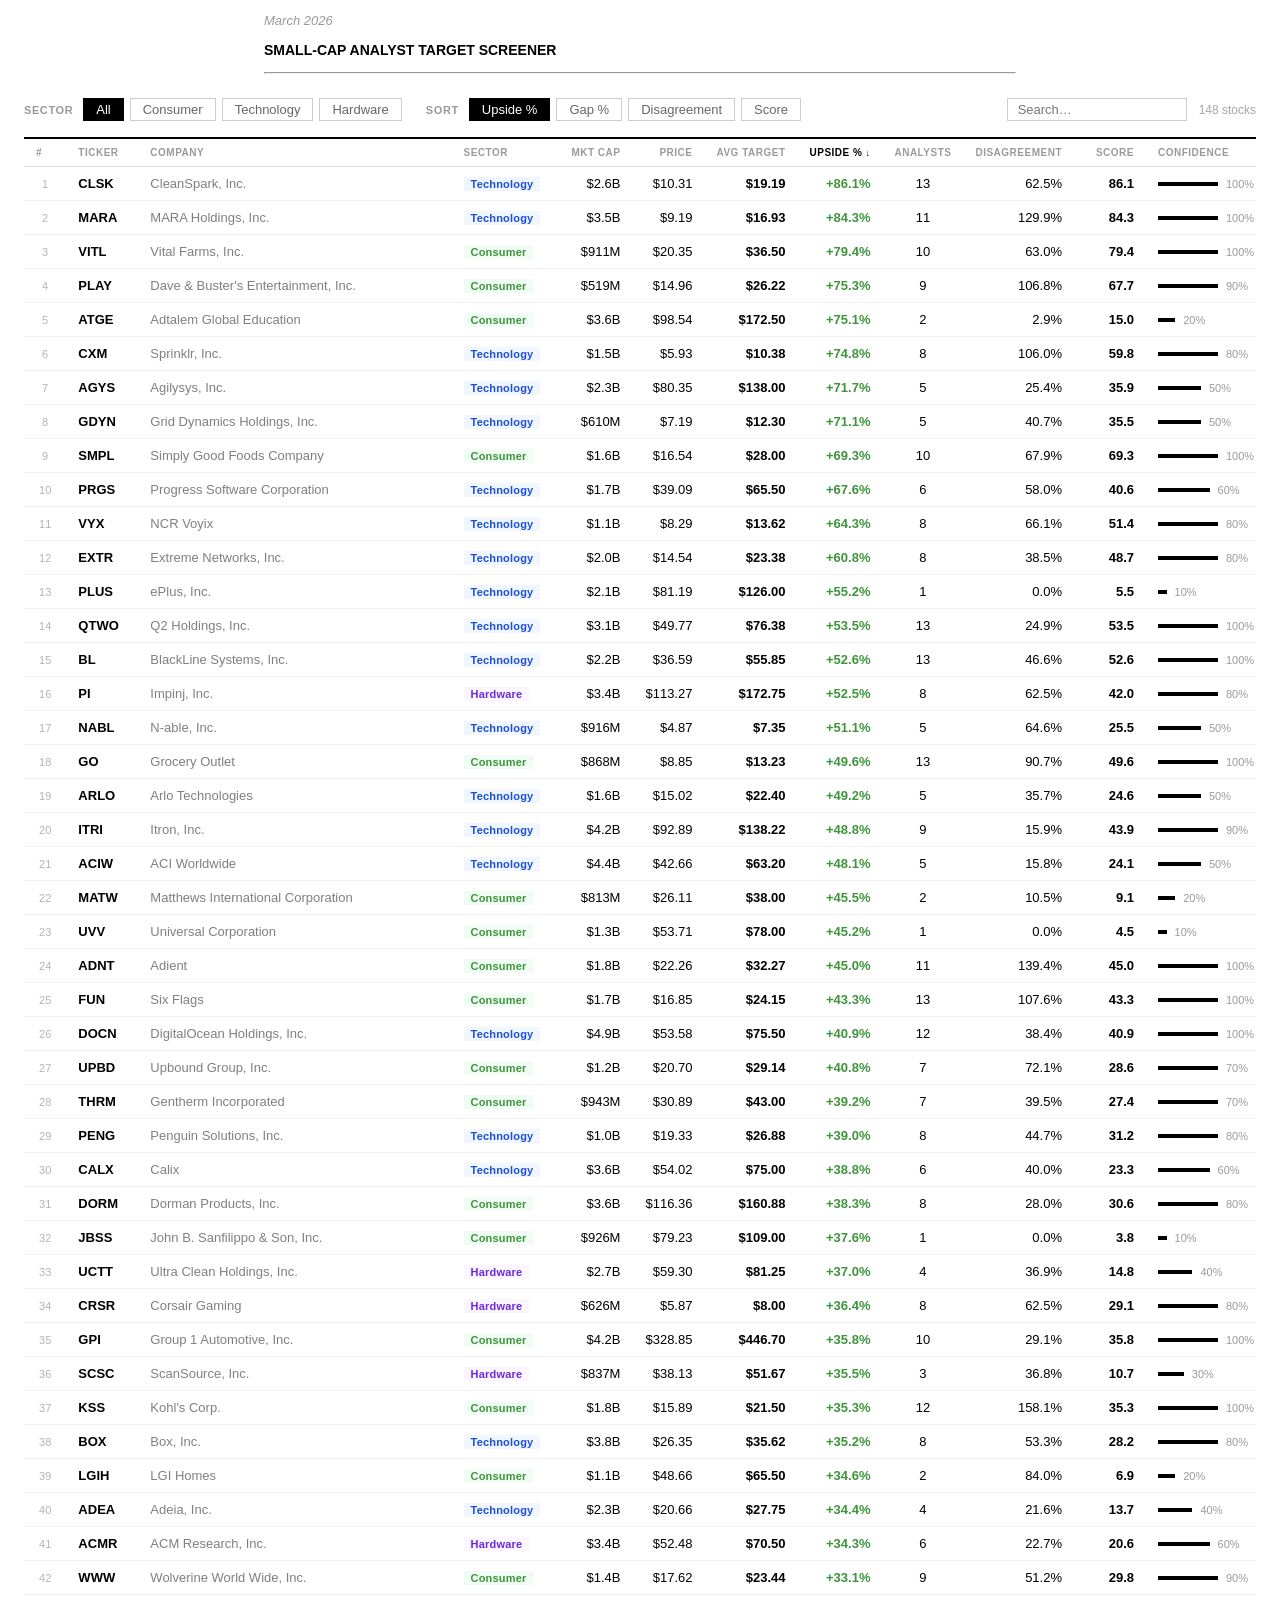
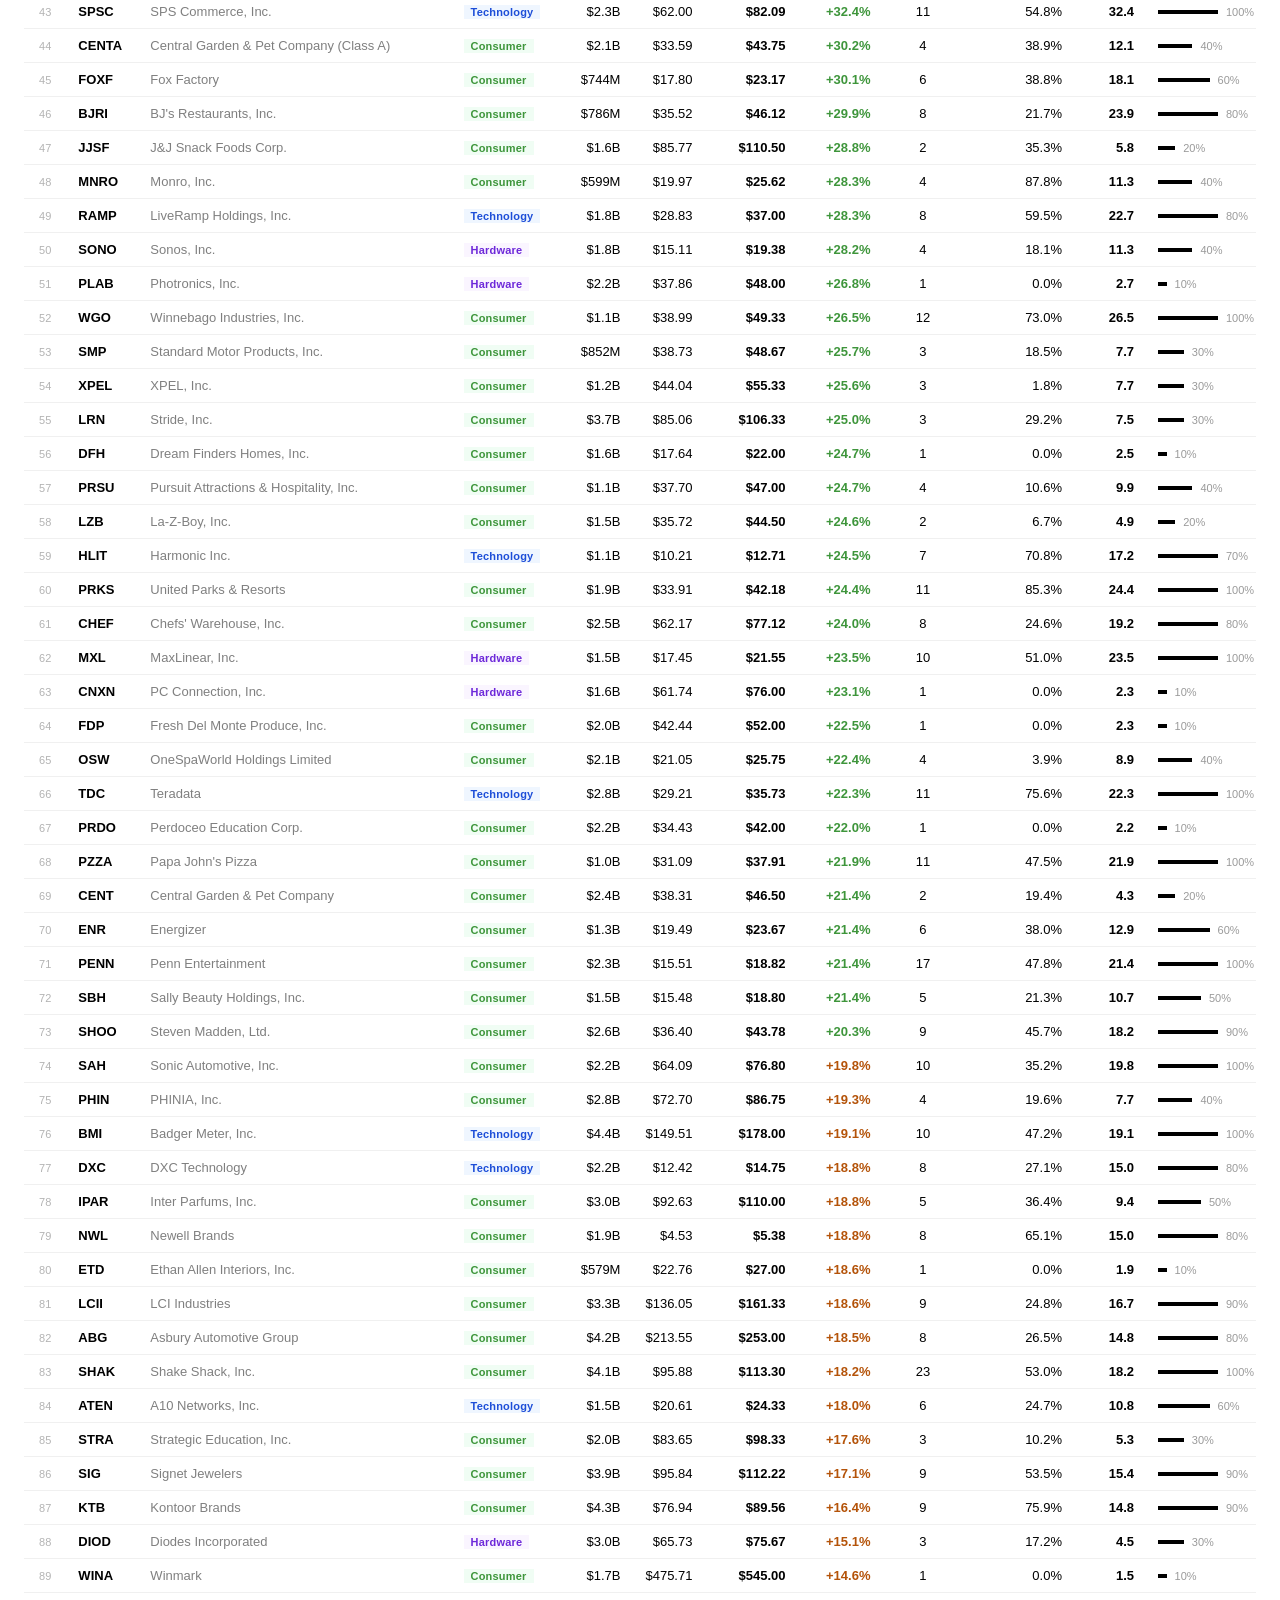
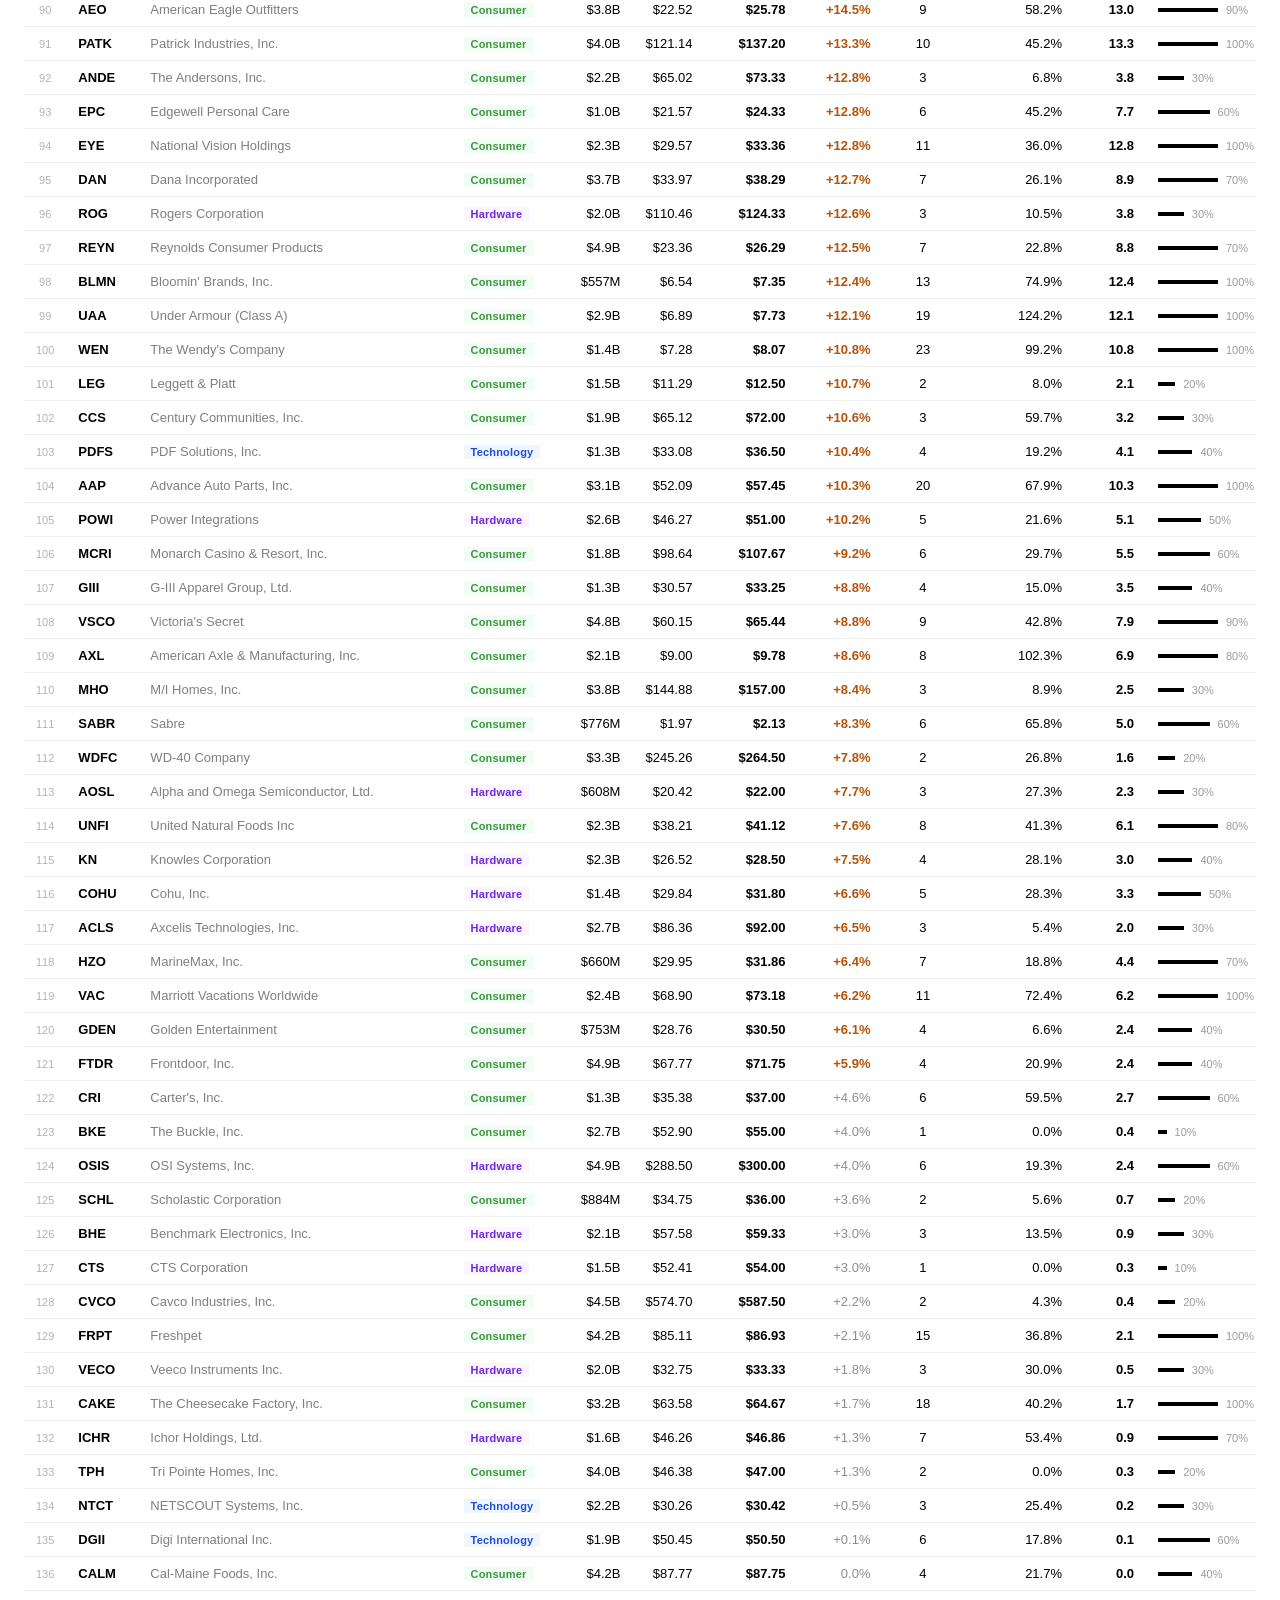
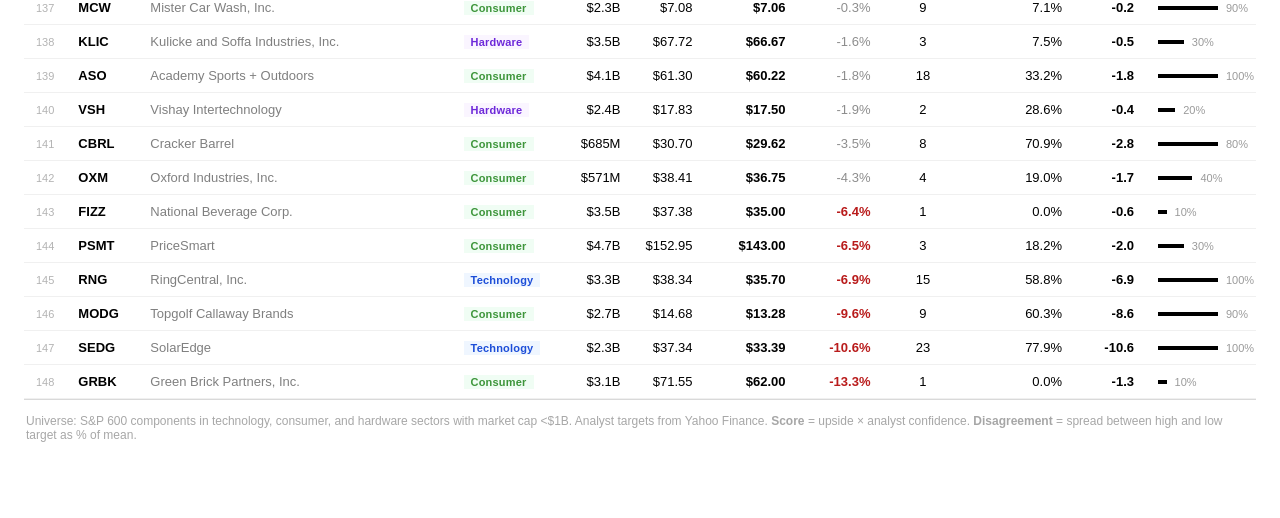
<file: index.html>
<!DOCTYPE html>
<html lang="en">
<head>
  <meta charset="UTF-8">
  <meta content="width=device-width, initial-scale=1.0" name="viewport">
  <title>Small-Cap Screener</title>
  <link rel="stylesheet" href="screener.css">
</head>
<body>

<div style="max-width: 800px; margin: 0 auto; padding: 0 24px;">
  <p style="color: rgba(0, 0, 0, 0.4); font-size: 13px; margin-bottom: 4px;"><i id="updated-date">—</i></p>
  <p><b>SMALL-CAP ANALYST TARGET SCREENER</b></p>
  <hr>
</div>

<!-- Screener — wider than the 800px prose container -->
<div class="screener-wrap">

  <!-- Controls -->
  <div class="sc-controls">
    <div class="sc-control-group">
      <span class="sc-label">SECTOR</span>
      <div class="sc-chips" id="sector-filters">
        <button class="sc-chip active" data-sector="all">All</button>
        <button class="sc-chip" data-sector="Consumer">Consumer</button>
        <button class="sc-chip" data-sector="Technology">Technology</button>
        <button class="sc-chip" data-sector="Hardware">Hardware</button>
      </div>
    </div>
    <div class="sc-control-group">
      <span class="sc-label">SORT</span>
      <div class="sc-chips" id="sort-filters">
        <button class="sc-chip sort-chip active" data-sort="upside_pct">Upside %</button>
        <button class="sc-chip sort-chip" data-sort="gap_pct">Gap %</button>
        <button class="sc-chip sort-chip" data-sort="disagreement_pct">Disagreement</button>
        <button class="sc-chip sort-chip" data-sort="combined_score">Score</button>
      </div>
    </div>
    <div class="sc-control-group sc-search-group">
      <input class="sc-search" id="search" type="text" placeholder="Search…">
      <span class="sc-count" id="stock-count"></span>
    </div>
  </div>

  <!-- Table -->
  <div class="sc-table-wrap">
    <table class="sc-table" id="screener-table">
      <thead>
        <tr>
          <th class="c-rank">#</th>
          <th class="c-ticker sortable" data-col="symbol">Ticker</th>
          <th class="c-name">Company</th>
          <th class="c-sector">Sector</th>
          <th class="c-mcap  sortable" data-col="market_cap">Mkt Cap</th>
          <th class="c-price sortable" data-col="price">Price</th>
          <th class="c-target sortable" data-col="weighted_avg_target">Avg Target</th>
          <th class="c-upside sortable active-col" data-col="upside_pct">Upside %</th>
          <th class="c-count sortable" data-col="analyst_count">Analysts</th>
          <th class="c-disagree sortable" data-col="disagreement_pct">Disagreement</th>
          <th class="c-score sortable" data-col="combined_score">Score</th>
          <th class="c-conf sortable" data-col="confidence">Confidence</th>
        </tr>
      </thead>
      <tbody id="screener-body">
        <tr><td colspan="12" class="sc-empty">Loading…</td></tr>
      </tbody>
    </table>
  </div>

  <!-- Footer note -->
  <p style="font-size: 12px; color: rgba(0,0,0,0.35); margin-top: 14px; padding: 0 2px;">
    Universe: S&amp;P 600 components in technology, consumer, and hardware sectors with market cap &lt;$1B.
    Analyst targets from Yahoo Finance. <b>Score</b> = upside × analyst confidence.
    <b>Disagreement</b> = spread between high and low target as % of mean.
  </p>

</div>

<script>
// ---------------------------------------------------------------------------
// State
// ---------------------------------------------------------------------------
let allStocks = [];
let activeSector = 'all';
let activeSort   = 'upside_pct';
let searchQuery  = '';
let sortAsc      = false;

// ---------------------------------------------------------------------------
// Load
// ---------------------------------------------------------------------------
async function loadData() {
  try {
    const resp = await fetch('screener_data.json?_=' + Date.now());
    if (!resp.ok) throw new Error('HTTP ' + resp.status);
    const data = await resp.json();
    allStocks = data.stocks || [];

    const d = new Date(data.updated_at);
    document.getElementById('updated-date').textContent =
      d.toLocaleDateString('en-US', { month: 'long', year: 'numeric' });

    render();
  } catch (e) {
    document.getElementById('screener-body').innerHTML =
      '<tr><td colspan="12" class="sc-empty">Failed to load: ' + e.message + '</td></tr>';
  }
}

// ---------------------------------------------------------------------------
// Render
// ---------------------------------------------------------------------------
function filtered() {
  return allStocks.filter(s => {
    if (activeSector !== 'all' && s.sector !== activeSector) return false;
    if (searchQuery) {
      const q = searchQuery.toLowerCase();
      if (!s.symbol.toLowerCase().includes(q) && !s.name.toLowerCase().includes(q)) return false;
    }
    return true;
  });
}

function sorted(stocks) {
  return [...stocks].sort((a, b) => {
    const av = a[activeSort] ?? -Infinity;
    const bv = b[activeSort] ?? -Infinity;
    return sortAsc ? av - bv : bv - av;
  });
}

function fmt$(n)   { return n != null ? '$' + Number(n).toFixed(2) : '—'; }
function fmtMc(n)  {
  if (n == null) return '—';
  return n >= 1e9 ? '$' + (n/1e9).toFixed(1)+'B' : '$' + (n/1e6).toFixed(0)+'M';
}
function fmtPct(n) {
  if (n == null) return '—';
  return (n > 0 ? '+' : '') + n.toFixed(1) + '%';
}

function upsideClass(u) {
  if (u >= 20)  return 'up-high';
  if (u >= 5)   return 'up-mid';
  if (u > -5)   return 'up-flat';
  return 'up-low';
}

function render() {
  const rows = sorted(filtered());
  document.getElementById('stock-count').textContent = rows.length + ' stocks';

  document.querySelectorAll('th.sortable').forEach(th =>
    th.classList.toggle('active-col', th.dataset.col === activeSort));

  if (!rows.length) {
    document.getElementById('screener-body').innerHTML =
      '<tr><td colspan="12" class="sc-empty">No stocks match.</td></tr>';
    return;
  }

  document.getElementById('screener-body').innerHTML = rows.map((s, i) => `
    <tr class="${upsideClass(s.upside_pct)}">
      <td class="c-rank">${i + 1}</td>
      <td class="c-ticker"><b>${s.symbol}</b></td>
      <td class="c-name" title="${s.name}">${s.name}</td>
      <td class="c-sector"><span class="sc-badge sc-badge--${s.sector.toLowerCase()}">${s.sector}</span></td>
      <td class="c-mcap">${fmtMc(s.market_cap)}</td>
      <td class="c-price">${fmt$(s.price)}</td>
      <td class="c-target">${fmt$(s.weighted_avg_target)}</td>
      <td class="c-upside">${fmtPct(s.upside_pct)}</td>
      <td class="c-count">${s.analyst_count ?? '—'}</td>
      <td class="c-disagree">${s.disagreement_pct != null ? s.disagreement_pct.toFixed(1)+'%' : '—'}</td>
      <td class="c-score">${s.combined_score != null ? s.combined_score.toFixed(1) : '—'}</td>
      <td class="c-conf">
        <div class="sc-bar-wrap">
          <div class="sc-bar" style="width:${Math.round((s.confidence??0)*100)}%"></div>
          <span>${s.confidence != null ? Math.round(s.confidence*100)+'%' : '—'}</span>
        </div>
      </td>
    </tr>`).join('');
}

// ---------------------------------------------------------------------------
// Controls
// ---------------------------------------------------------------------------
document.querySelectorAll('#sector-filters .sc-chip').forEach(btn =>
  btn.addEventListener('click', () => {
    document.querySelectorAll('#sector-filters .sc-chip').forEach(b => b.classList.remove('active'));
    btn.classList.add('active');
    activeSector = btn.dataset.sector;
    render();
  }));

document.querySelectorAll('#sort-filters .sc-chip').forEach(btn =>
  btn.addEventListener('click', () => {
    const s = btn.dataset.sort;
    if (s === activeSort) { sortAsc = !sortAsc; }
    else {
      activeSort = s; sortAsc = false;
      document.querySelectorAll('#sort-filters .sc-chip').forEach(b => b.classList.remove('active'));
      btn.classList.add('active');
    }
    render();
  }));

document.querySelectorAll('th.sortable').forEach(th =>
  th.addEventListener('click', () => {
    const col = th.dataset.col;
    if (col === activeSort) { sortAsc = !sortAsc; }
    else {
      activeSort = col; sortAsc = false;
      document.querySelectorAll('.sort-chip').forEach(c =>
        c.classList.toggle('active', c.dataset.sort === activeSort));
    }
    render();
  }));

let searchTimer;
document.getElementById('search').addEventListener('input', e => {
  clearTimeout(searchTimer);
  searchTimer = setTimeout(() => { searchQuery = e.target.value.trim(); render(); }, 200);
});

loadData();
</script>
</body>
</html>
</file>
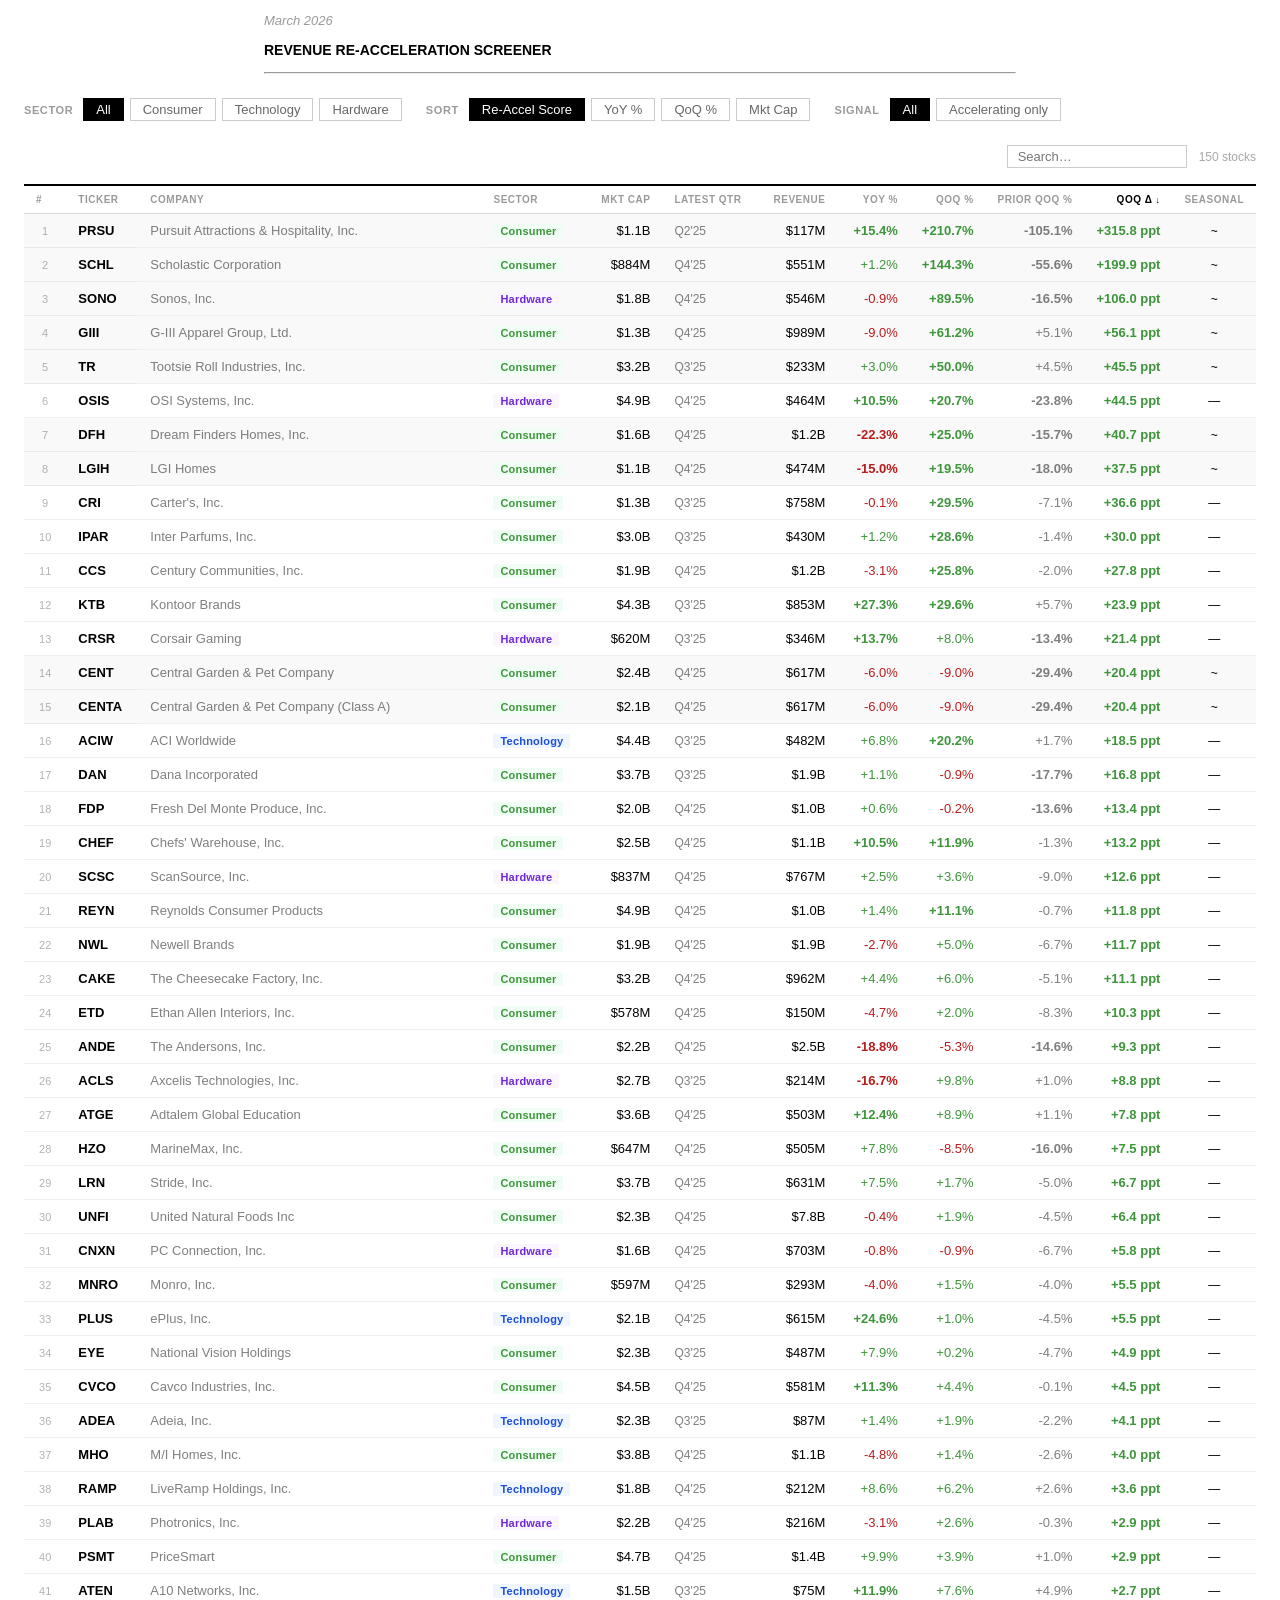
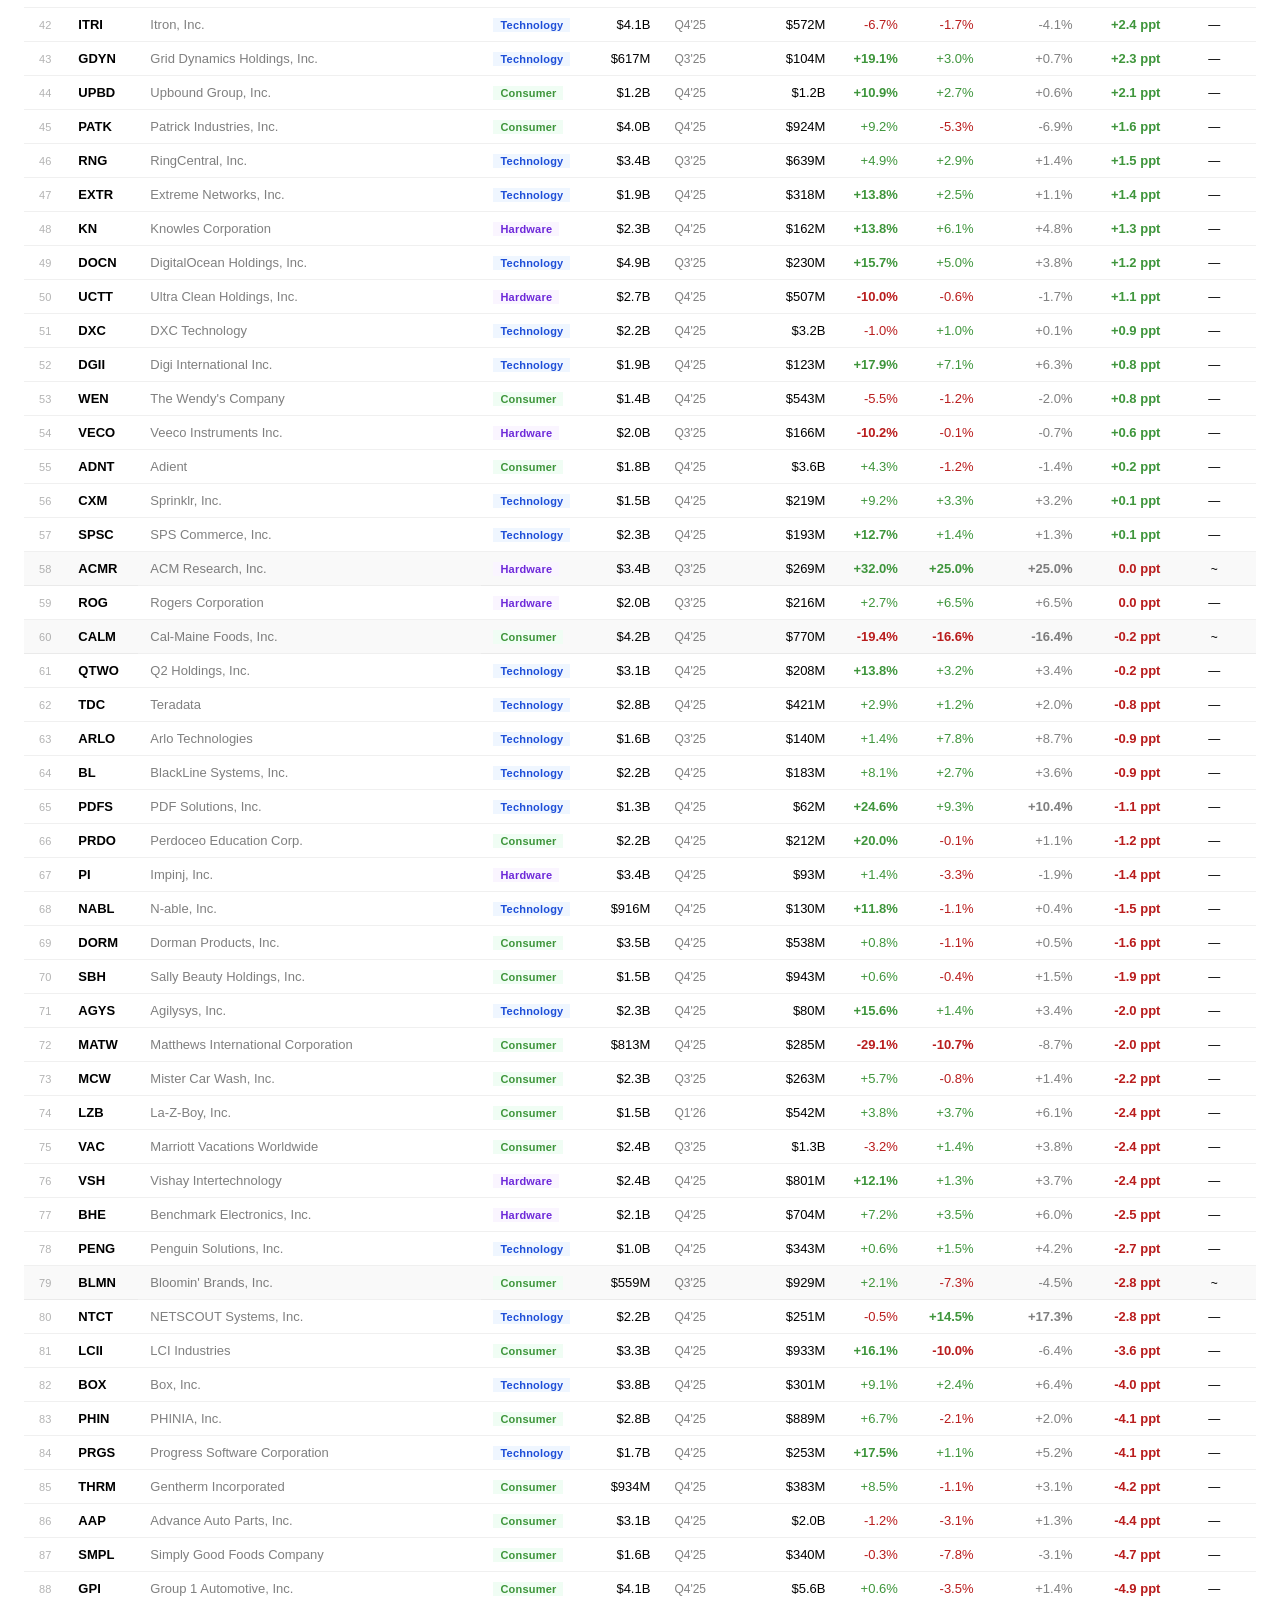
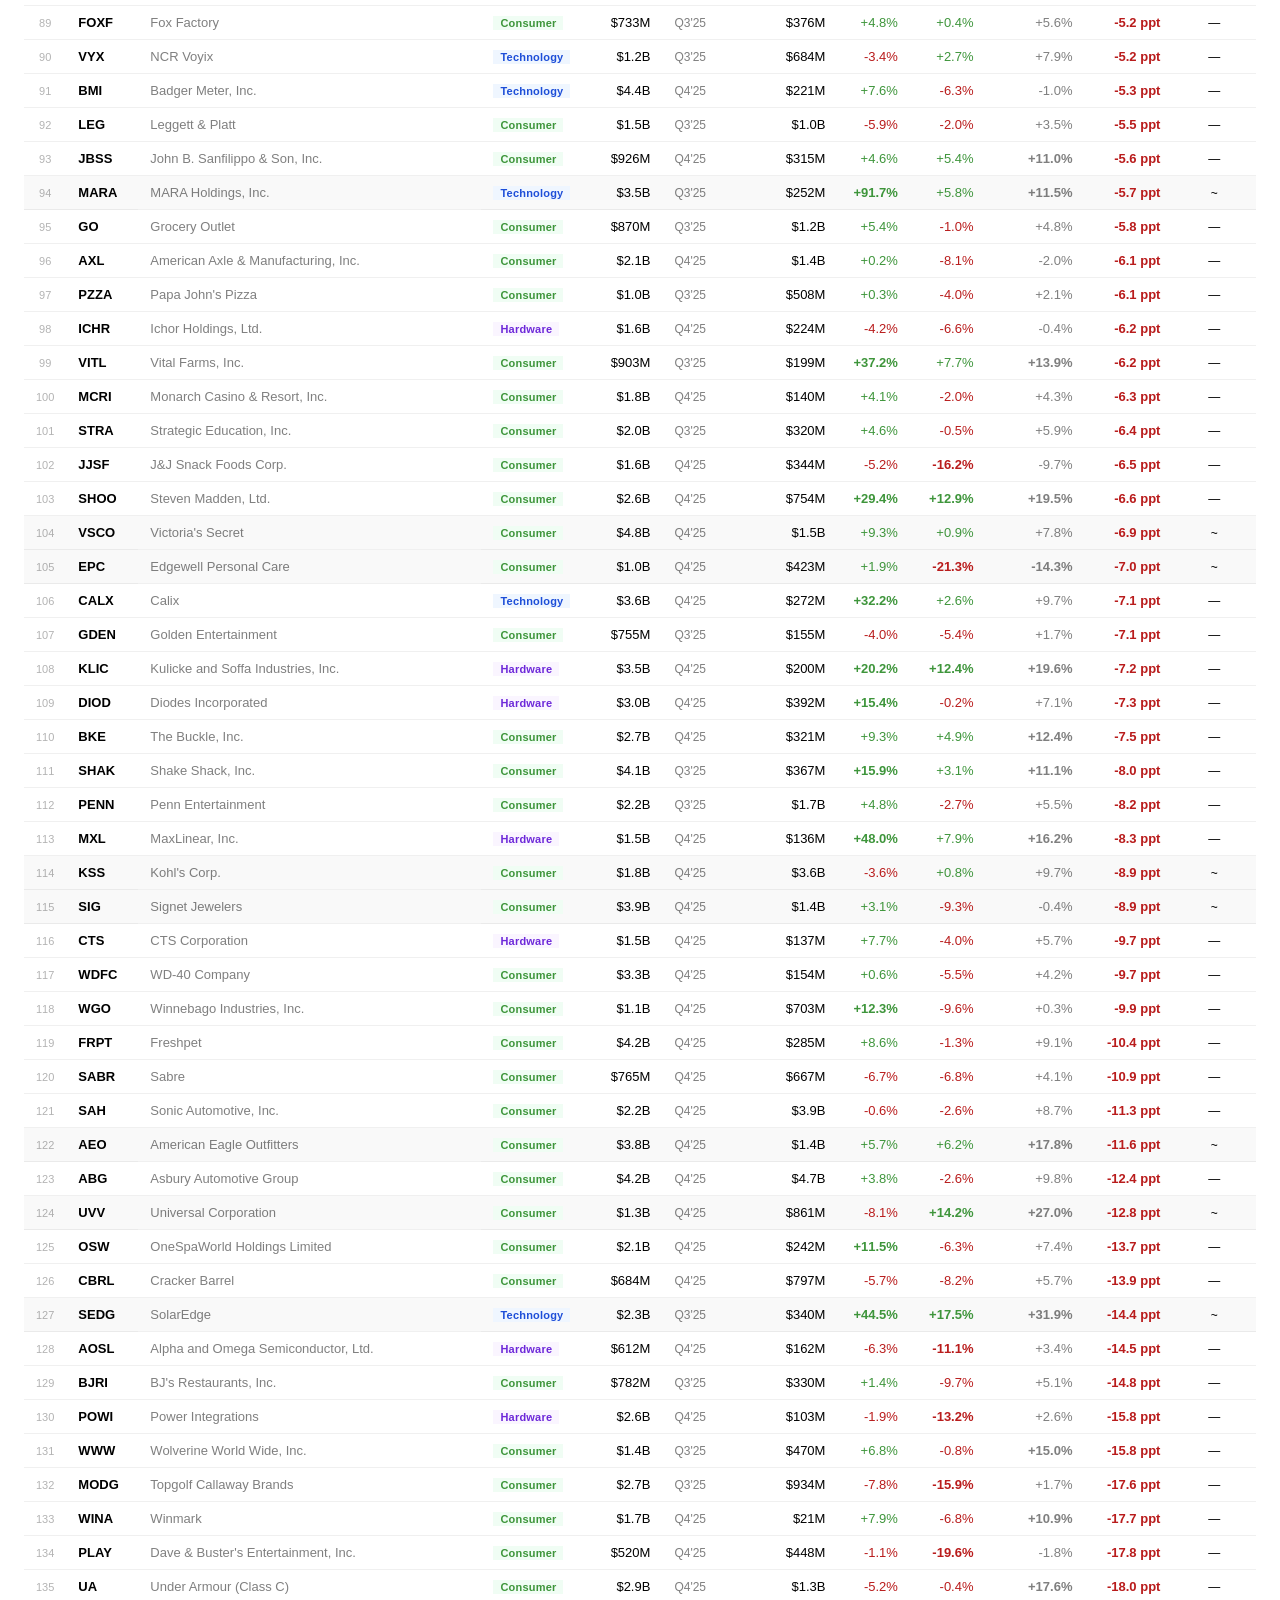
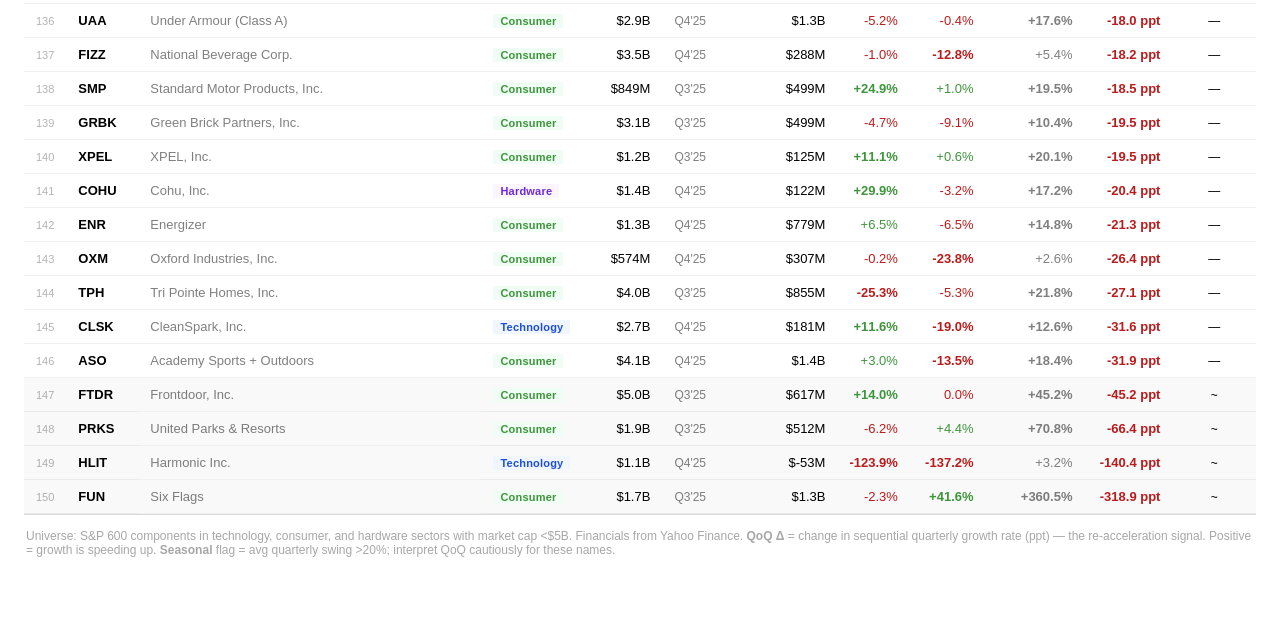
<file: revenue.html>
<!DOCTYPE html>
<html lang="en">
<head>
  <meta charset="UTF-8">
  <meta content="width=device-width, initial-scale=1.0" name="viewport">
  <title>Revenue Re-Acceleration Screener</title>
  <link rel="stylesheet" href="screener.css">
</head>
<body>

<div style="max-width: 800px; margin: 0 auto; padding: 0 24px;">
  <p style="color: rgba(0, 0, 0, 0.4); font-size: 13px; margin-bottom: 4px;"><i id="updated-date">—</i></p>
  <p><b>REVENUE RE-ACCELERATION SCREENER</b></p>
  <hr>
</div>

<div class="screener-wrap">

  <!-- Controls -->
  <div class="sc-controls">
    <div class="sc-control-group">
      <span class="sc-label">SECTOR</span>
      <div class="sc-chips" id="sector-filters">
        <button class="sc-chip active" data-sector="all">All</button>
        <button class="sc-chip" data-sector="Consumer">Consumer</button>
        <button class="sc-chip" data-sector="Technology">Technology</button>
        <button class="sc-chip" data-sector="Hardware">Hardware</button>
      </div>
    </div>
    <div class="sc-control-group">
      <span class="sc-label">SORT</span>
      <div class="sc-chips" id="sort-filters">
        <button class="sc-chip sort-chip active" data-sort="score">Re-Accel Score</button>
        <button class="sc-chip sort-chip" data-sort="yoy_pct">YoY %</button>
        <button class="sc-chip sort-chip" data-sort="qoq_pct">QoQ %</button>
        <button class="sc-chip sort-chip" data-sort="market_cap">Mkt Cap</button>
      </div>
    </div>
    <div class="sc-control-group">
      <span class="sc-label">SIGNAL</span>
      <div class="sc-chips" id="signal-filters">
        <button class="sc-chip active" data-signal="all">All</button>
        <button class="sc-chip" data-signal="accelerating">Accelerating only</button>
      </div>
    </div>
    <div class="sc-control-group sc-search-group">
      <input class="sc-search" id="search" type="text" placeholder="Search…">
      <span class="sc-count" id="stock-count"></span>
    </div>
  </div>

  <!-- Table -->
  <div class="sc-table-wrap">
    <table class="sc-table" id="rev-table">
      <thead>
        <tr>
          <th class="c-rank">#</th>
          <th class="c-ticker sortable" data-col="symbol">Ticker</th>
          <th class="c-name">Company</th>
          <th class="c-sector">Sector</th>
          <th class="c-mcap  sortable" data-col="market_cap">Mkt Cap</th>
          <th class="c-qtr">Latest Qtr</th>
          <th class="c-rev   sortable" data-col="revenue_m">Revenue</th>
          <th class="c-yoy   sortable" data-col="yoy_pct">YoY %</th>
          <th class="c-qoq   sortable" data-col="qoq_pct">QoQ %</th>
          <th class="c-pyoy  sortable" data-col="prior_qoq_pct">Prior QoQ %</th>
          <th class="c-yaccel sortable active-col" data-col="score">QoQ Δ</th>
          <th class="c-seas">Seasonal</th>
        </tr>
      </thead>
      <tbody id="rev-body">
        <tr><td colspan="12" class="sc-empty">Loading…</td></tr>
      </tbody>
    </table>
  </div>

  <!-- Footer note -->
  <p style="font-size: 12px; color: rgba(0,0,0,0.35); margin-top: 14px; padding: 0 2px;">
    Universe: S&amp;P 600 components in technology, consumer, and hardware sectors with market cap &lt;$5B.
    Financials from Yahoo Finance. <b>QoQ Δ</b> = change in sequential quarterly growth rate (ppt) — the re-acceleration signal.
    Positive = growth is speeding up. <b>Seasonal</b> flag = avg quarterly swing &gt;20%; interpret QoQ cautiously for these names.
  </p>

</div>

<script>
// ---------------------------------------------------------------------------
// State
// ---------------------------------------------------------------------------
let allStocks  = [];
let activeSector = 'all';
let activeSort   = 'score';
let activeSignal = 'all';
let searchQuery  = '';
let sortAsc      = false;

// ---------------------------------------------------------------------------
// Load
// ---------------------------------------------------------------------------
async function loadData() {
  try {
    const resp = await fetch('revenue_data.json?_=' + Date.now());
    if (!resp.ok) throw new Error('HTTP ' + resp.status);
    const data = await resp.json();
    allStocks = data.stocks || [];

    const d = new Date(data.updated_at);
    document.getElementById('updated-date').textContent =
      d.toLocaleDateString('en-US', { month: 'long', year: 'numeric' });

    render();
  } catch (e) {
    document.getElementById('rev-body').innerHTML =
      '<tr><td colspan="12" class="sc-empty">Failed to load: ' + e.message + '</td></tr>';
  }
}

// ---------------------------------------------------------------------------
// Render
// ---------------------------------------------------------------------------
function getFiltered() {
  return allStocks.filter(s => {
    if (activeSector !== 'all' && s.sector !== activeSector) return false;
    if (activeSignal === 'accelerating' && (s.score == null || s.score <= 0)) return false;
    if (searchQuery) {
      const q = searchQuery.toLowerCase();
      if (!s.symbol.toLowerCase().includes(q) && !s.name.toLowerCase().includes(q)) return false;
    }
    return true;
  });
}

function getSorted(stocks) {
  return [...stocks].sort((a, b) => {
    const av = a[activeSort] ?? -Infinity;
    const bv = b[activeSort] ?? -Infinity;
    return sortAsc ? av - bv : bv - av;
  });
}

function fmtMc(n) {
  if (n == null) return '—';
  return n >= 1e9 ? '$' + (n/1e9).toFixed(1)+'B' : '$' + (n/1e6).toFixed(0)+'M';
}

function fmtRev(n) {
  if (n == null) return '—';
  return n >= 1000 ? '$' + (n/1000).toFixed(1)+'B' : '$' + n.toFixed(0)+'M';
}

function fmtPct(n) {
  if (n == null) return '—';
  return (n > 0 ? '+' : '') + n.toFixed(1) + '%';
}

function fmtPpt(n) {
  if (n == null) return '—';
  return (n > 0 ? '+' : '') + n.toFixed(1) + ' ppt';
}

// Color classes for growth rates
function growthClass(val) {
  if (val == null) return '';
  if (val > 10)  return 'val-green-strong';
  if (val > 0)   return 'val-green';
  if (val > -10) return 'val-red';
  return 'val-red-strong';
}

// Color classes for acceleration deltas
function accelClass(val) {
  if (val == null) return '';
  if (val > 5)  return 'val-green-strong';
  if (val > 0)  return 'val-green';
  if (val > -5) return 'val-red';
  return 'val-red-strong';
}

function render() {
  const rows = getSorted(getFiltered());
  document.getElementById('stock-count').textContent = rows.length + ' stocks';

  document.querySelectorAll('th.sortable').forEach(th =>
    th.classList.toggle('active-col', th.dataset.col === activeSort));

  if (!rows.length) {
    document.getElementById('rev-body').innerHTML =
      '<tr><td colspan="12" class="sc-empty">No stocks match.</td></tr>';
    return;
  }

  document.getElementById('rev-body').innerHTML = rows.map((s, i) => `
    <tr class="${s.seasonal ? 'row-seasonal' : ''}">
      <td class="c-rank">${i + 1}</td>
      <td class="c-ticker"><b>${s.symbol}</b></td>
      <td class="c-name" title="${s.name}">${s.name}</td>
      <td class="c-sector"><span class="sc-badge sc-badge--${s.sector.toLowerCase()}">${s.sector}</span></td>
      <td class="c-mcap">${fmtMc(s.market_cap)}</td>
      <td class="c-qtr">${s.latest_quarter ?? '—'}</td>
      <td class="c-rev">${fmtRev(s.revenue_m)}</td>
      <td class="c-yoy   ${growthClass(s.yoy_pct)}">${fmtPct(s.yoy_pct)}</td>
      <td class="c-qoq   ${growthClass(s.qoq_pct)}">${fmtPct(s.qoq_pct)}</td>
      <td class="c-pyoy  ${growthClass(s.prior_qoq_pct)}">${fmtPct(s.prior_qoq_pct)}</td>
      <td class="c-yaccel ${accelClass(s.qoq_accel)}">${fmtPpt(s.qoq_accel)}</td>
      <td class="c-seas">${s.seasonal ? '~' : '—'}</td>
    </tr>`).join('');
}

// ---------------------------------------------------------------------------
// Controls
// ---------------------------------------------------------------------------
document.querySelectorAll('#sector-filters .sc-chip').forEach(btn =>
  btn.addEventListener('click', () => {
    document.querySelectorAll('#sector-filters .sc-chip').forEach(b => b.classList.remove('active'));
    btn.classList.add('active');
    activeSector = btn.dataset.sector;
    render();
  }));

document.querySelectorAll('#sort-filters .sc-chip').forEach(btn =>
  btn.addEventListener('click', () => {
    const s = btn.dataset.sort;
    if (s === activeSort) { sortAsc = !sortAsc; }
    else {
      activeSort = s; sortAsc = false;
      document.querySelectorAll('#sort-filters .sc-chip').forEach(b => b.classList.remove('active'));
      btn.classList.add('active');
    }
    render();
  }));

document.querySelectorAll('#signal-filters .sc-chip').forEach(btn =>
  btn.addEventListener('click', () => {
    document.querySelectorAll('#signal-filters .sc-chip').forEach(b => b.classList.remove('active'));
    btn.classList.add('active');
    activeSignal = btn.dataset.signal;
    render();
  }));

document.querySelectorAll('th.sortable').forEach(th =>
  th.addEventListener('click', () => {
    const col = th.dataset.col;
    if (col === activeSort) { sortAsc = !sortAsc; }
    else {
      activeSort = col; sortAsc = false;
      document.querySelectorAll('.sort-chip').forEach(c =>
        c.classList.toggle('active', c.dataset.sort === activeSort));
    }
    render();
  }));

let searchTimer;
document.getElementById('search').addEventListener('input', e => {
  clearTimeout(searchTimer);
  searchTimer = setTimeout(() => { searchQuery = e.target.value.trim(); render(); }, 200);
});

loadData();
</script>
</body>
</html>
</file>
<file: screener.css>
/* ==========================================================================
   Small-Cap Screener — Styles
   Matches the minimal inline style of ryantish.com
   ========================================================================== */

*, *::before, *::after { box-sizing: border-box; }

body {
  font-family: -apple-system, BlinkMacSystemFont, 'Segoe UI', sans-serif;
  font-size: 14px;
  color: #000;
  background: #fff;
  margin: 0;
  padding: 0 0 64px;
}

/* --------------------------------------------------------------------------
   Screener wrapper — wider than the 800px prose container
   -------------------------------------------------------------------------- */
.screener-wrap {
  max-width: 1300px;
  margin: 24px auto 0;
  padding: 0 24px;
}

/* --------------------------------------------------------------------------
   Controls
   -------------------------------------------------------------------------- */
.sc-controls {
  display: flex;
  align-items: center;
  gap: 24px;
  flex-wrap: wrap;
  margin-bottom: 16px;
}

.sc-control-group {
  display: flex;
  align-items: center;
  gap: 10px;
}

.sc-search-group {
  margin-left: auto;
  gap: 12px;
}

.sc-label {
  font-size: 11px;
  font-weight: 700;
  letter-spacing: 0.6px;
  color: rgba(0,0,0,0.4);
}

.sc-chips {
  display: flex;
  gap: 6px;
  flex-wrap: wrap;
}

.sc-chip {
  padding: 3px 12px;
  border: 1px solid rgba(0,0,0,0.2);
  background: transparent;
  font-family: inherit;
  font-size: 13px;
  color: rgba(0,0,0,0.6);
  cursor: pointer;
  transition: all 0.1s;
}

.sc-chip:hover  { border-color: #000; color: #000; }
.sc-chip.active { background: #000; color: #fff; border-color: #000; }

.sc-search {
  padding: 3px 10px;
  border: 1px solid rgba(0,0,0,0.2);
  font-family: inherit;
  font-size: 13px;
  color: #000;
  outline: none;
  width: 180px;
}

.sc-search:focus { border-color: #000; }

.sc-count {
  font-size: 12px;
  color: rgba(0,0,0,0.35);
  white-space: nowrap;
}

/* --------------------------------------------------------------------------
   Table
   -------------------------------------------------------------------------- */
.sc-table-wrap {
  overflow-x: auto;
  border-top: 2px solid #000;
  border-bottom: 1px solid rgba(0,0,0,0.15);
}

.sc-table {
  width: 100%;
  border-collapse: collapse;
  font-size: 13px;
}

.sc-table thead {
  border-bottom: 1px solid rgba(0,0,0,0.15);
}

.sc-table th {
  padding: 8px 12px;
  text-align: left;
  font-size: 10px;
  font-weight: 700;
  letter-spacing: 0.5px;
  color: rgba(0,0,0,0.4);
  text-transform: uppercase;
  white-space: nowrap;
  background: #fff;
}

.sc-table th.sortable { cursor: pointer; }
.sc-table th.sortable:hover { color: #000; }
.sc-table th.active-col { color: #000; }
.sc-table th.active-col::after { content: ' ↓'; font-size: 9px; }

.sc-table td {
  padding: 9px 12px;
  border-bottom: 1px solid rgba(0,0,0,0.06);
  white-space: nowrap;
  vertical-align: middle;
}

.sc-table tbody tr:hover td { background: rgba(0,0,0,0.02); }
.sc-table tbody tr.row-seasonal td { background: rgba(0,0,0,0.025); }
.sc-table tbody tr.row-seasonal:hover td { background: rgba(0,0,0,0.045); }

/* Right-align numeric columns */
th.c-mcap, th.c-price, th.c-target, th.c-upside,
th.c-count, th.c-disagree, th.c-score { text-align: right; }
td.c-mcap, td.c-price, td.c-target, td.c-upside,
td.c-count, td.c-disagree, td.c-score { text-align: right; font-variant-numeric: tabular-nums; }
th.c-count, td.c-count { text-align: center; }

/* Column widths */
.c-rank    { width: 32px; text-align: center; color: rgba(0,0,0,0.3); font-size: 11px; }
.c-ticker  { width: 72px; }
.c-name    { max-width: 200px; overflow: hidden; text-overflow: ellipsis; color: rgba(0,0,0,0.5); }
.c-sector  { width: 100px; }
.c-mcap    { width: 80px; }
.c-price   { width: 72px; }
.c-target  { width: 90px; font-weight: 600; }
.c-upside  { width: 80px; }
.c-count   { width: 64px; }
.c-disagree{ width: 100px; }
.c-score   { width: 72px; font-weight: 600; }
.c-conf    { width: 110px; }

/* Upside coloring — only the upside cell, not the whole row */
.up-high  td.c-upside { color: rgba(38, 136, 35, 0.89); font-weight: 700; } /* matches site green */
.up-mid   td.c-upside { color: #b45309; font-weight: 600; }
.up-flat  td.c-upside { color: rgba(0,0,0,0.45); }
.up-low   td.c-upside { color: #b91c1c; font-weight: 600; }

/* --------------------------------------------------------------------------
   Growth / acceleration value colors (used by revenue screener)
   -------------------------------------------------------------------------- */
.val-green-strong { color: rgba(38, 136, 35, 0.89); font-weight: 700; }
.val-green        { color: rgba(38, 136, 35, 0.89); }
.val-red          { color: #b91c1c; }
.val-red-strong   { color: #b91c1c; font-weight: 700; }

/* Revenue screener column widths */
.c-qtr    { width: 76px; font-size: 12px; color: rgba(0,0,0,0.5); }
.c-rev    { width: 84px; text-align: right; font-variant-numeric: tabular-nums; }
.c-yoy    { width: 72px; text-align: right; font-variant-numeric: tabular-nums; }
.c-pyoy   { width: 84px; text-align: right; font-variant-numeric: tabular-nums; color: rgba(0,0,0,0.5); }
.c-yaccel { width: 80px; text-align: right; font-variant-numeric: tabular-nums; font-weight: 600; }
.c-qoq    { width: 72px; text-align: right; font-variant-numeric: tabular-nums; }
.c-qaccel { width: 72px; text-align: right; font-variant-numeric: tabular-nums; }
.c-seas   { width: 68px; text-align: center; font-size: 12px; }

th.c-rev, th.c-yoy, th.c-pyoy, th.c-yaccel, th.c-qoq, th.c-qaccel { text-align: right; }
th.c-seas { text-align: center; }

/* --------------------------------------------------------------------------
   Sector badge
   -------------------------------------------------------------------------- */
.sc-badge {
  display: inline-block;
  padding: 1px 7px;
  font-size: 11px;
  font-weight: 600;
  letter-spacing: 0.2px;
}

.sc-badge--technology { background: #eff6ff; color: #1d4ed8; }
.sc-badge--hardware   { background: #faf5ff; color: #6d28d9; }
.sc-badge--consumer   { background: #f0fdf4; color: rgba(38,136,35,0.89); }

/* --------------------------------------------------------------------------
   Confidence bar
   -------------------------------------------------------------------------- */
.sc-bar-wrap {
  display: flex;
  align-items: center;
  gap: 8px;
  font-size: 11px;
  color: rgba(0,0,0,0.4);
}

.sc-bar {
  height: 4px;
  background: #000;
  min-width: 2px;
  max-width: 60px;
  flex-shrink: 0;
}

/* --------------------------------------------------------------------------
   Empty / loading state
   -------------------------------------------------------------------------- */
.sc-empty {
  text-align: center;
  padding: 40px;
  color: rgba(0,0,0,0.35);
}

/* --------------------------------------------------------------------------
   Responsive
   -------------------------------------------------------------------------- */
@media (max-width: 700px) {
  .sc-search-group { margin-left: 0; }
  .c-name, .c-disagree, .c-score, .c-conf { display: none; }
}
</file>
